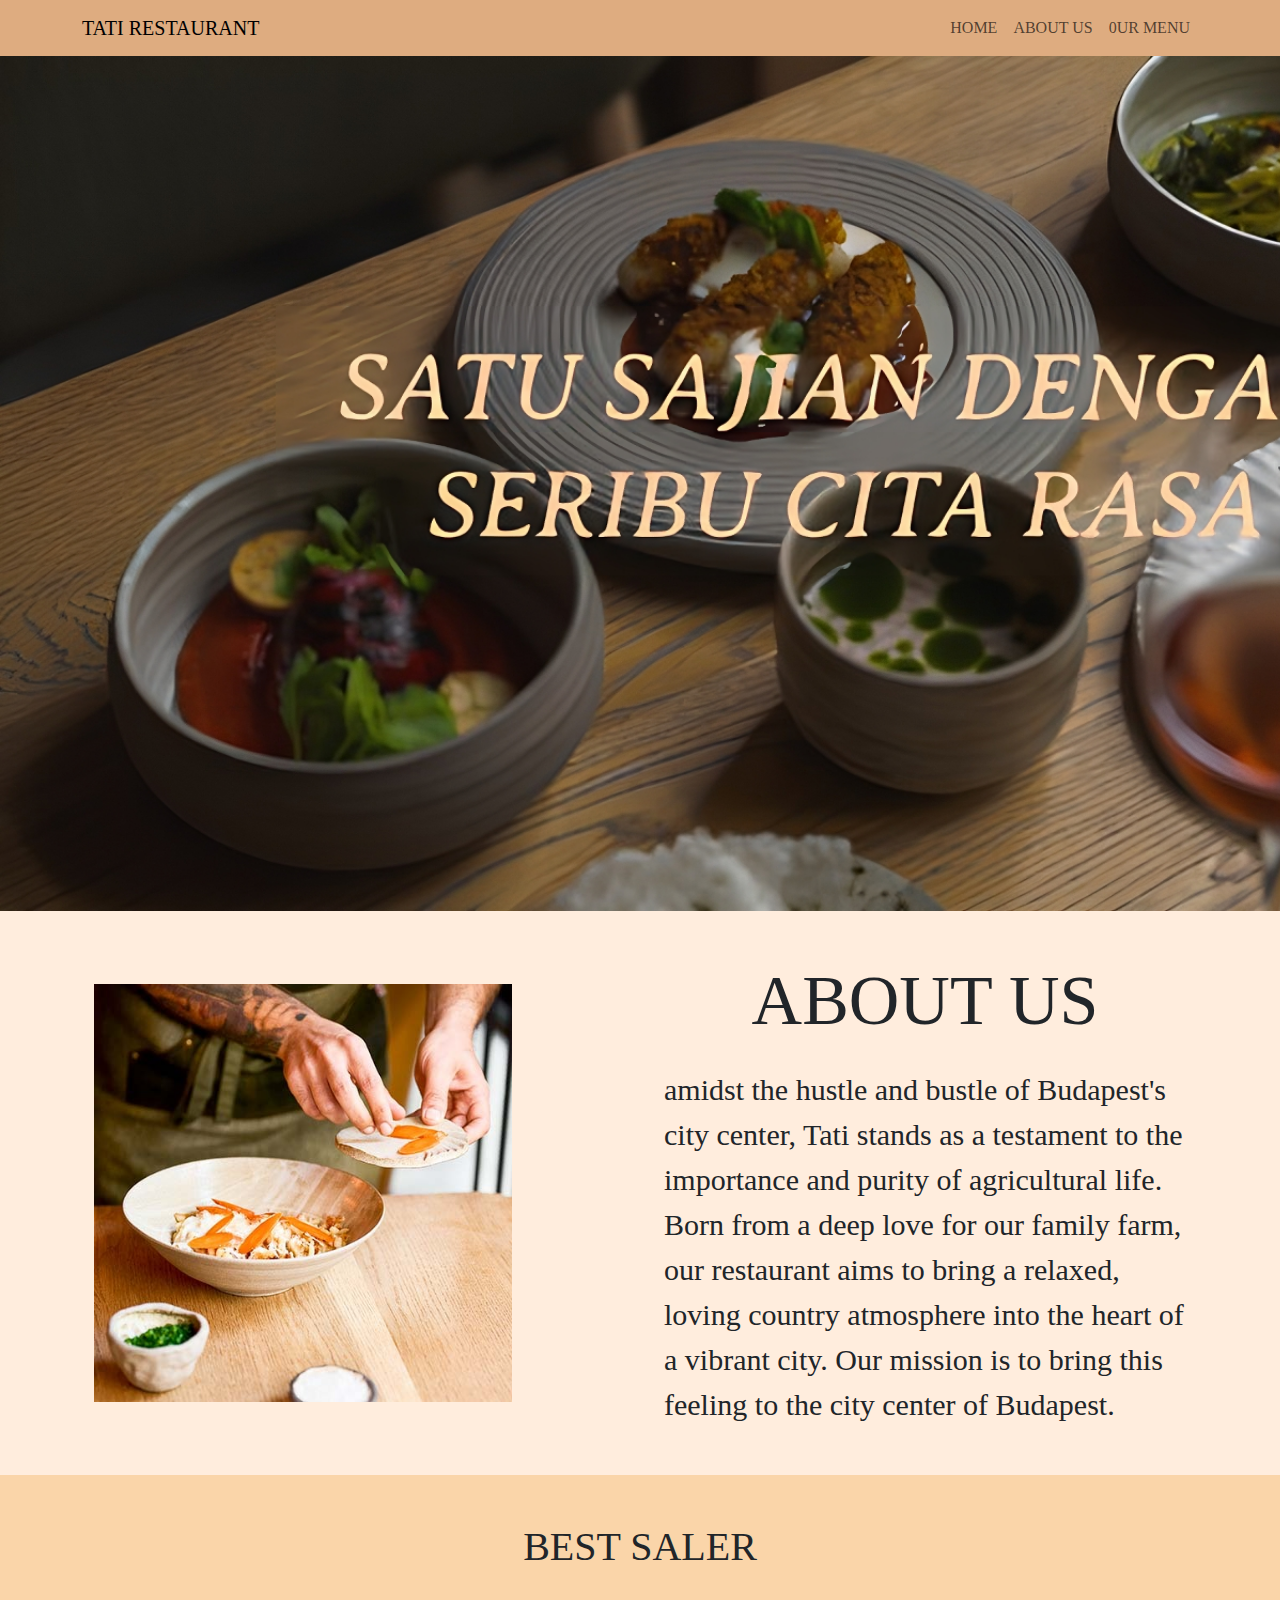
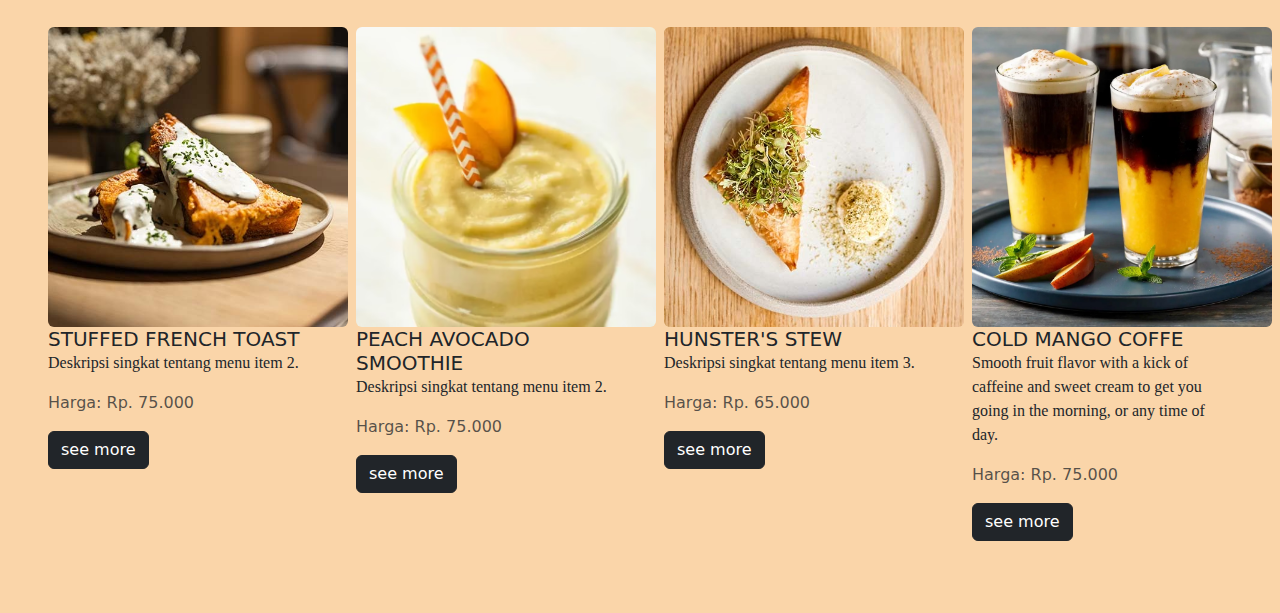
<file: index.html>
<!doctype html>
<html lang="en">

<head>
  <meta charset="utf-8">
  <meta name="viewport" content="width=device-width, initial-scale=1">
  <title>TATI RESTAURANT</title>
  <link href="https://cdn.jsdelivr.net/npm/bootstrap@5.3.3/dist/css/bootstrap.min.css" rel="stylesheet"
    integrity="sha384-QWTKZyjpPEjISv5WaRU9OFeRpok6YctnYmDr5pNlyT2bRjXh0JMhjY6hW+ALEwIH" crossorigin="anonymous">
    <link rel="preconnect" href="https://fonts.googleapis.com">
    <link rel="preconnect" href="https://fonts.gstatic.com" crossorigin>
    <link href="https://fonts.googleapis.com/css2?family=Delius+Swash+Caps&display=swap" rel="stylesheet">
  <link rel="stylesheet" href="style.css">
  </link>
</head>

<body class="all">
  <nav class="navbar navbar-expand-lg navv sticky-top">
    <div class="container text-center">
      <div class="row">
        <div class="col-md-4">
          <a class="navbar-brand" href="index.html">TATI RESTAURANT</a>
          <button class="navbar-toggler" type="button" data-bs-toggle="collapse" data-bs-target="#navbarNav"
            aria-controls="navbarNav" aria-expanded="false" aria-label="Toggle navigation">
            <span class="navbar-toggler-icon"></span>
          </button>
        </div>
      </div>
      <div class="row">
        <div class="col-mx">
          <div class="collapse navbar-collapse " id="navbarNav">
            <ul class="navbar-nav">
              <li class="nav-item">
                <a class="nav-link" href="index.html">HOME</a>
              </li>
              <li class="nav-item">
                <a class="nav-link" href="#about">ABOUT US</a>
              </li>
              <li class="nav-item">
                <a class="nav-link" href="ourmenu.html">0UR MENU</a>
              </li>
            </ul>
          </div>
        </div>
      </div>
    </div>
    </div>
  </nav>

  <div class="container-fluid d-flex justify-content-center align-items-center"
    style="background-image: url(./img/page3.png); background-size: cover; height: 95vh;">

  </div>

  <div id="about" class="container py-5 px-4">
    <div class="row align-items-center gx-5">
      <div class="col-md-6">
        <img src="img/page2.jpeg" style="width: 80%;">
      </div>
      <div class="col-md-6">
        <h1 class="text-center mb-4" style="font-size: 70px;">ABOUT US</h1>
        <p class="card-text" style="font-size: 30px;"> amidst the hustle and bustle of Budapest's city center, Tati stands as a testament to the importance
          and purity of agricultural life.
          Born from a deep love for our family farm, our restaurant aims to bring a relaxed, loving country atmosphere
          into the heart of a vibrant city.
          Our mission is to bring this feeling to the city center of Budapest.</p>
      </div>
    </div>
  </div>

  <div class="container-fluid p-5 d-flex justify-content-center" style="background-color: rgb(250, 213, 169);">
    <div class="row g-5">
      <div class="col-12">
        <div class="text-center">
          <h1>BEST SALER</h1>
        </div>
      </div>
      <div class="col-3">
        <div class="menuu mb-4">
          <img class="rounded 10" src="img/menu2.jpeg" class="card-img-top" alt="Item 2" width="300px">
          <div class="card-body">
            <h5 class="card-title">STUFFED FRENCH TOAST</h5>
            <p class="card-text">Deskripsi singkat tentang menu item 2.</p>
            <p class="text-muted">Harga: Rp. 75.000</p>
            <a href="detailproduk.html"><button class="btn btn-dark">see more</button></a>
          </div>
        </div>
      </div>
      <div class="col-3">
        <div class="menuu mb-4">
          <img class="rounded 10" src="img/drink1.avif" class="card-img-top" alt="Item 2" width="300px">
          <div class="card-body">
            <h5 class="card-title">PEACH AVOCADO SMOOTHIE</h5>
            <p class="card-text">Deskripsi singkat tentang menu item 2.</p>
            <p class="text-muted">Harga: Rp. 75.000</p>
            <a href="detailproduk.html"><button class="btn btn-dark">see more</button></a>
          </div>
        </div>
      </div>
      <div class="col-3">
        <div class="menuu mb-4">
          <img class="rounded 10" src="img/menu1.jpeg" class="card-img-top" alt="Item 3" width="300px">
          <div class="card-body">
            <h5 class="card-title">HUNSTER'S STEW</h5>
            <p class="card-text">Deskripsi singkat tentang menu item 3.</p>
            <p class="text-muted">Harga: Rp. 65.000</p>
            <a href="detailproduk.html"><button class="btn btn-dark">see more</button></a>
          </div>
        </div>
      </div>
      <div class="col-3">
        <div class="menuu mb-4">
          <img class="rounded 10" src="img/drink2.avif" class="card-img-top" alt="Item 3" width="300px">
          <div class="card-body">
            <h5 class="card-title">COLD MANGO COFFE</h5>
            <p class="card-text">Smooth fruit flavor with a kick of caffeine and sweet
              cream to get you going in the morning, or any time of day.</p>
            <p class="text-muted">Harga: Rp. 75.000</p>
            <a href="detailproduk.html"><button class="btn btn-dark">see more</button></a>
          </div>
        </div>
      </div>
    </div>

    <script src="https://cdn.jsdelivr.net/npm/bootstrap@5.3.0-alpha1/dist/js/bootstrap.bundle.min.js"></script>
    <script src="https://cdn.jsdelivr.net/npm/bootstrap@5.3.0-alpha1/dist/js/bootstrap.bundle.min.js"></script>
    <script src="https://cdn.jsdelivr.net/npm/bootstrap@5.3.3/dist/js/bootstrap.bundle.min.js"
      integrity="sha384-YvpcrYf0tY3lHB60NNkmXc5s9fDVZLESaAA55NDzOxhy9GkcIdslK1eN7N6jIeHz"
      crossorigin="anonymous"></script>
</body>

</html>
</file>
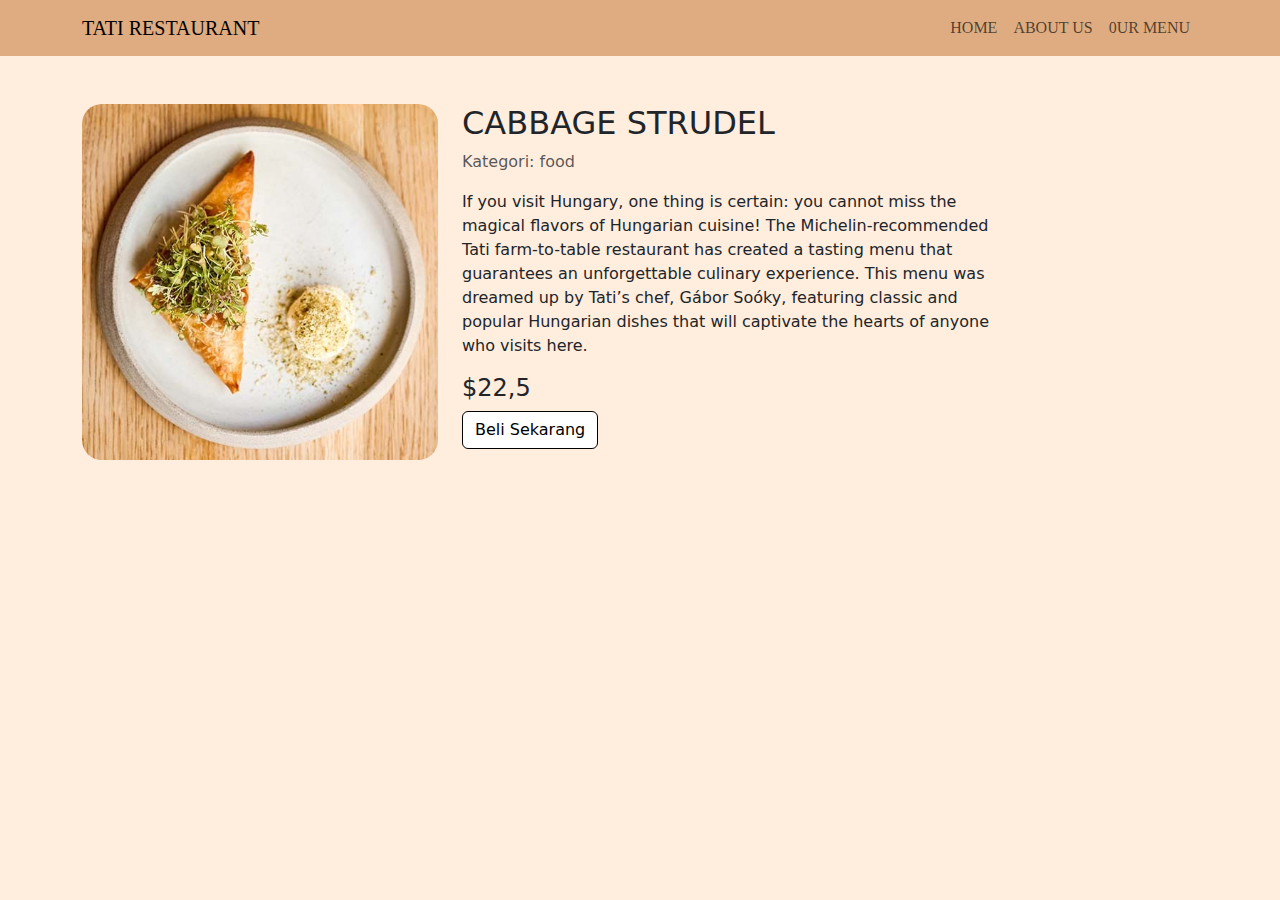
<file: detailproduk.html>
<!doctype html>
<html lang="en">

<head>
    <meta charset="utf-8">
    <meta name="viewport" content="width=device-width, initial-scale=1">
    <title>Bootstrap demo</title>
    <link href="https://cdn.jsdelivr.net/npm/bootstrap@5.3.3/dist/css/bootstrap.min.css" rel="stylesheet"
        integrity="sha384-QWTKZyjpPEjISv5WaRU9OFeRpok6YctnYmDr5pNlyT2bRjXh0JMhjY6hW+ALEwIH" crossorigin="anonymous">
    <link rel="preconnect" href="https://fonts.gstatic.com" crossorigin>
    <link href="https://fonts.googleapis.com/css2?family=Playfair+Display:ital,wght@0,400..900;1,400..900&display=swap"
        rel="stylesheet">
    <link rel="stylesheet" href="style.css">
    </link>
</head>

<body style="background-color: #ffeddd;">
    <nav class="navbar navbar-expand-lg navv sticky-top">
        <div class="container text-center">
            <div class="row">
                <div class="col-md-4">
                    <a class="navbar-brand" href="index.html">TATI RESTAURANT</a>
                    <button class="navbar-toggler" type="button" data-bs-toggle="collapse" data-bs-target="#navbarNav"
                        aria-controls="navbarNav" aria-expanded="false" aria-label="Toggle navigation">
                        <span class="navbar-toggler-icon"></span>
                    </button>
                </div>
            </div>
            <div class="row">
                <div class="col-mx">
                    <div class="collapse navbar-collapse " id="navbarNav">
                        <ul class="navbar-nav">
                            <li class="nav-item">
                                <a class="nav-link" href="index.html">HOME</a>
                            </li>
                            <li class="nav-item">
                                <a class="nav-link" href="#about">ABOUT US</a>
                            </li>
                            <li class="nav-item">
                                <a class="nav-link" href="ourmenu.html">0UR MENU</a>
                            </li>
                        </ul>
                    </div>
                </div>
            </div>
        </div>
    </nav>

    <div class="container mt-5">
        <div class="row">
            <div class="col-md-4">
                <img src="img/menu1.jpeg" alt="Nama Produk" class="img-fluid" style="border-radius: 20px;">
            </div>
            <div class="col-md-6">
                <h2>CABBAGE STRUDEL</h2>
                <p class="text-muted">Kategori: food</p>
                <p>If you visit Hungary, one thing is certain: you cannot miss the magical flavors of Hungarian cuisine! The Michelin-recommended Tati farm-to-table 
                    restaurant has created a tasting menu that guarantees an unforgettable culinary experience. This menu was dreamed up by Tati’s chef, Gábor Soóky, 
                    featuring classic and popular Hungarian dishes that will captivate the hearts of anyone who visits here. 
                </p>
                <h4>$22,5</h4>
                <div>
                    <button class="btn btn-dark belii" style="color: black;">Beli Sekarang</button>
                </div>
            </div>
        </div>
    </div>

    <script src="https://cdn.jsdelivr.net/npm/bootstrap@5.3.0-alpha1/dist/js/bootstrap.bundle.min.js"></script>
</body>
</file>
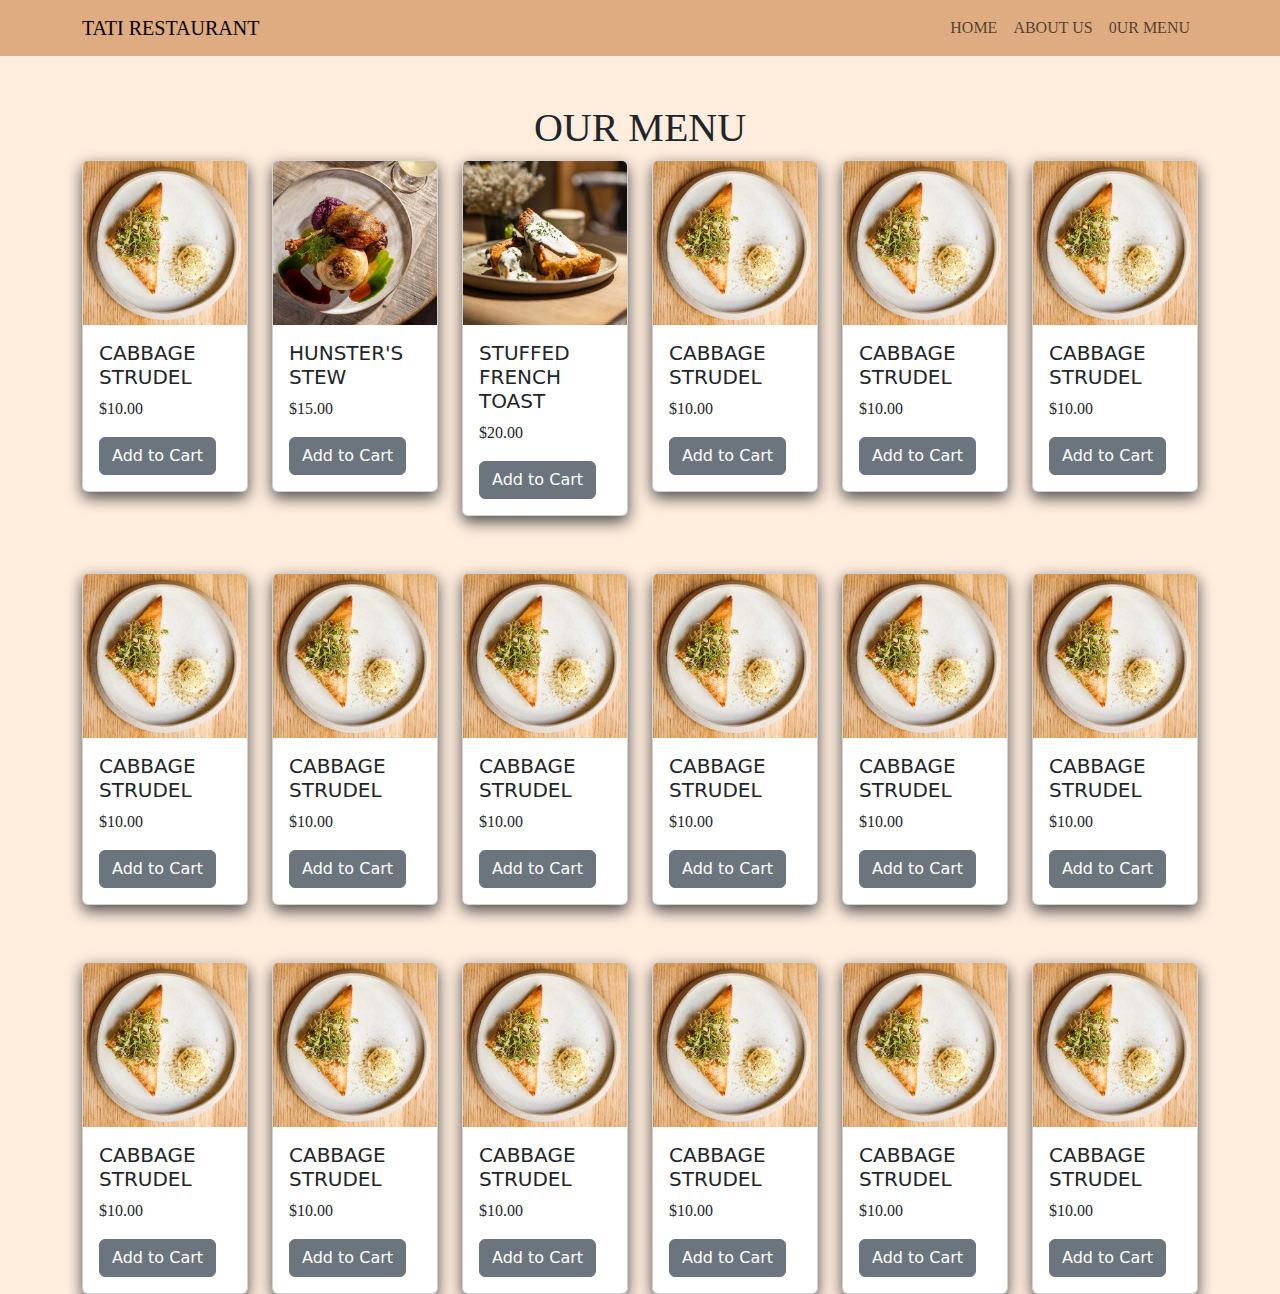
<file: ourmenu.html>
<!doctype html>
<html lang="en">

<head>
    <meta charset="utf-8">
    <meta name="viewport" content="width=device-width, initial-scale=1">
    <title>Bootstrap demo</title>
    <link href="https://cdn.jsdelivr.net/npm/bootstrap@5.3.3/dist/css/bootstrap.min.css" rel="stylesheet"
        integrity="sha384-QWTKZyjpPEjISv5WaRU9OFeRpok6YctnYmDr5pNlyT2bRjXh0JMhjY6hW+ALEwIH" crossorigin="anonymous">
    <link rel="preconnect" href="https://fonts.googleapis.com">
    <link rel="preconnect" href="https://fonts.gstatic.com" crossorigin>
    <link href="https://fonts.googleapis.com/css2?family=Playfair+Display:ital,wght@0,400..900;1,400..900&display=swap"
        rel="stylesheet">
    <link rel="stylesheet" href="style.css">
    </link>
</head>

<body style="background-color: #ffeddd;">
    <nav class="navbar navbar-expand-lg navv sticky-top">
        <div class="container text-center">
            <div class="row">
                <div class="col-md-4">
                    <a class="navbar-brand" href="index.html">TATI RESTAURANT</a>
                    <button class="navbar-toggler" type="button" data-bs-toggle="collapse" data-bs-target="#navbarNav"
                        aria-controls="navbarNav" aria-expanded="false" aria-label="Toggle navigation">
                        <span class="navbar-toggler-icon"></span>
                    </button>
                </div>
            </div>
            <div class="row">
                <div class="col-mx">
                    <div class="collapse navbar-collapse " id="navbarNav">
                        <ul class="navbar-nav">
                            <li class="nav-item">
                                <a class="nav-link" href="index.html">HOME</a>
                            </li>
                            <li class="nav-item">
                                <a class="nav-link" href="#about">ABOUT US</a>
                            </li>
                            <li class="nav-item">
                                <a class="nav-link" href="ourmenu.html">0UR MENU</a>
                            </li>
                        </ul>
                    </div>
                </div>
            </div>
        </div>
    </nav>

    <div class="container mt-5">
        <h1 class="puki text-center">OUR MENU</h1>
        <div class="row">
            <div class="col-2">
                <div class="card">
                    <img src="img/menu1.jpeg" class="card-img-top" alt="Product 1">
                    <div class="card-body">
                        <h5 class="card-title">CABBAGE STRUDEL</h5>
                        <p class="card-text">$10.00</p>
                        <a href="detailproduk.html" class="btn btn-secondary">Add to Cart</a>
                    </div>
                </div>
            </div>
            <div class="col-2">
                <div class="card">
                    <img src="img/menu3.jpeg" class="card-img-top" alt="Product 2">
                    <div class="card-body">
                        <h5 class="card-title">HUNSTER'S STEW </h5>
                        <p class="card-text">$15.00</p>
                        <a href="detailproduk.html" class="btn btn-secondary">Add to Cart</a>
                    </div>
                </div>
            </div>
            <div class="col-2">
                <div class="card">
                    <img src="img/menu2.jpeg" class="card-img-top" alt="Product 3">
                    <div class="card-body">
                        <h5 class="card-title">STUFFED FRENCH TOAST</h5>
                        <p class="card-text">$20.00</p>
                        <a href="detailproduk.html" class="btn btn-secondary">Add to Cart</a>
                    </div>
                </div>
            </div>
            <div class="col-2">
                <div class="card">
                    <img src="img/menu1.jpeg" class="card-img-top" alt="Product 1">
                    <div class="card-body">
                        <h5 class="card-title">CABBAGE STRUDEL</h5>
                        <p class="card-text">$10.00</p>
                        <a href="detailproduk.html" class="btn btn-secondary">Add to Cart</a>
                    </div>
                </div>
            </div>
            <div class="col-2">
                <div class="card">
                    <img src="img/menu1.jpeg" class="card-img-top" alt="Product 1">
                    <div class="card-body">
                        <h5 class="card-title">CABBAGE STRUDEL</h5>
                        <p class="card-text">$10.00</p>
                        <a href="detailproduk.html" class="btn btn-secondary">Add to Cart</a>
                    </div>
                </div>
            </div>
            <div class="col-2">
                <div class="card">
                    <img src="img/menu1.jpeg" class="card-img-top" alt="Product 1">
                    <div class="card-body">
                        <h5 class="card-title">CABBAGE STRUDEL</h5>
                        <p class="card-text">$10.00</p>
                        <a href="detailproduk.html" class="btn btn-secondary">Add to Cart</a>
                    </div>
                </div>
            </div>
            <div class="col-2" style="margin-top: 5%;">
                <div class="card">
                    <img src="img/menu1.jpeg" class="card-img-top" alt="Product 1">
                    <div class="card-body">
                        <h5 class="card-title">CABBAGE STRUDEL</h5>
                        <p class="card-text">$10.00</p>
                        <a href="detailproduk.html" class="btn btn-secondary">Add to Cart</a>
                    </div>
                </div>
            </div>
            <div class="col-2" style="margin-top: 5%;">
                <div class="card">
                    <img src="img/menu1.jpeg" class="card-img-top" alt="Product 1">
                    <div class="card-body">
                        <h5 class="card-title">CABBAGE STRUDEL</h5>
                        <p class="card-text">$10.00</p>
                        <a href="detailproduk.html" class="btn btn-secondary">Add to Cart</a>
                    </div>
                </div>
            </div>
            <div class="col-2" style="margin-top: 5%;">
                <div class="card">
                    <img src="img/menu1.jpeg" class="card-img-top" alt="Product 1">
                    <div class="card-body">
                        <h5 class="card-title">CABBAGE STRUDEL</h5>
                        <p class="card-text">$10.00</p>
                        <a href="detailproduk.html" class="btn btn-secondary">Add to Cart</a>
                    </div>
                </div>
            </div>
            <div class="col-2" style="margin-top: 5%;">
                <div class="card">
                    <img src="img/menu1.jpeg" class="card-img-top" alt="Product 1">
                    <div class="card-body">
                        <h5 class="card-title">CABBAGE STRUDEL</h5>
                        <p class="card-text">$10.00</p>
                        <a href="detailproduk.html" class="btn btn-secondary">Add to Cart</a>
                    </div>
                </div>
            </div>
            <div class="col-2" style="margin-top: 5%;">
                <div class="card">
                    <img src="img/menu1.jpeg" class="card-img-top" alt="Product 1">
                    <div class="card-body">
                        <h5 class="card-title">CABBAGE STRUDEL</h5>
                        <p class="card-text">$10.00</p>
                        <a href="detailproduk.html" class="btn btn-secondary">Add to Cart</a>
                    </div>
                </div>
            </div>
            <div class="col-2" style="margin-top: 5%;">
                <div class="card">
                    <img src="img/menu1.jpeg" class="card-img-top" alt="Product 1">
                    <div class="card-body">
                        <h5 class="card-title">CABBAGE STRUDEL</h5>
                        <p class="card-text">$10.00</p>
                        <a href="detailproduk.html" class="btn btn-secondary">Add to Cart</a>
                    </div>
                </div>
            </div>
            <div class="col-2" style="margin-top: 5%;">
                <div class="card">
                    <img src="img/menu1.jpeg" class="card-img-top" alt="Product 1">
                    <div class="card-body">
                        <h5 class="card-title">CABBAGE STRUDEL</h5>
                        <p class="card-text">$10.00</p>
                        <a href="detailproduk.html" class="btn btn-secondary">Add to Cart</a>
                    </div>
                </div>
            </div>
            <div class="col-2" style="margin-top: 5%;">
                <div class="card">
                    <img src="img/menu1.jpeg" class="card-img-top" alt="Product 1">
                    <div class="card-body">
                        <h5 class="card-title">CABBAGE STRUDEL</h5>
                        <p class="card-text">$10.00</p>
                        <a href="detailproduk.html" class="btn btn-secondary">Add to Cart</a>
                    </div>
                </div>
            </div>
            <div class="col-2" style="margin-top: 5%;">
                <div class="card">
                    <img src="img/menu1.jpeg" class="card-img-top" alt="Product 1">
                    <div class="card-body">
                        <h5 class="card-title">CABBAGE STRUDEL</h5>
                        <p class="card-text">$10.00</p>
                        <a href="detailproduk.html" class="btn btn-secondary">Add to Cart</a>
                    </div>
                </div>
            </div>
            <div class="col-2" style="margin-top: 5%;">
                <div class="card">
                    <img src="img/menu1.jpeg" class="card-img-top" alt="Product 1">
                    <div class="card-body">
                        <h5 class="card-title">CABBAGE STRUDEL</h5>
                        <p class="card-text">$10.00</p>
                        <a href="detailproduk.html" class="btn btn-secondary">Add to Cart</a>
                    </div>
                </div>
            </div>
            <div class="col-2" style="margin-top: 5%;">
                <div class="card">
                    <img src="img/menu1.jpeg" class="card-img-top" alt="Product 1">
                    <div class="card-body">
                        <h5 class="card-title">CABBAGE STRUDEL</h5>
                        <p class="card-text">$10.00</p>
                        <a href="detailproduk.html" class="btn btn-secondary">Add to Cart</a>
                    </div>
                </div>
            </div>
            <div class="col-2" style="margin-top: 5%;">
                <div class="card">
                    <img src="img/menu1.jpeg" class="card-img-top" alt="Product 1">
                    <div class="card-body">
                        <h5 class="card-title">CABBAGE STRUDEL</h5>
                        <p class="card-text">$10.00</p>
                        <a href="detailproduk.html" class="btn btn-secondary">Add to Cart</a>
                    </div>
                </div>
            </div>
        </div>
    </div>
    
    <script src="https://cdn.jsdelivr.net/npm/bootstrap@5.3.0/dist/js/bootstrap.bundle.min.js"></script>
    
</body>
</file>
<file: style.css>
.body {
    padding: 0%;
    margin: 0%;
    overflow-x: hidden;
}

.judul h2 {
    font-family: "Delius Swash Caps", cursive;
}

.all{
    background-color: #ffeddd;
}
.navv {
    background-color: #DEAC80;
}

navbar-brand h2 {
    font-family: "Delius Swash Caps", cursive;
}

.navbar-brand {
    font-family: "Caveat";
}
.slogan{
    font-family: "Caveat";
    color: #FED8B1 
}

.text-center mb-6{
    font-family: "Delius Swash Caps";
}

.card-text{
    font-family: "Fraunces";
}
.text-center{
    font-family: "Roboto Slab";
}

.card{
    box-shadow: 0 6px 15px #4e4e4e;
}

.menuu{
    border-radius: 10;
}
.belii {
    border: 1px solid #000 !important;
    background-color: white !important;
}
</file>
